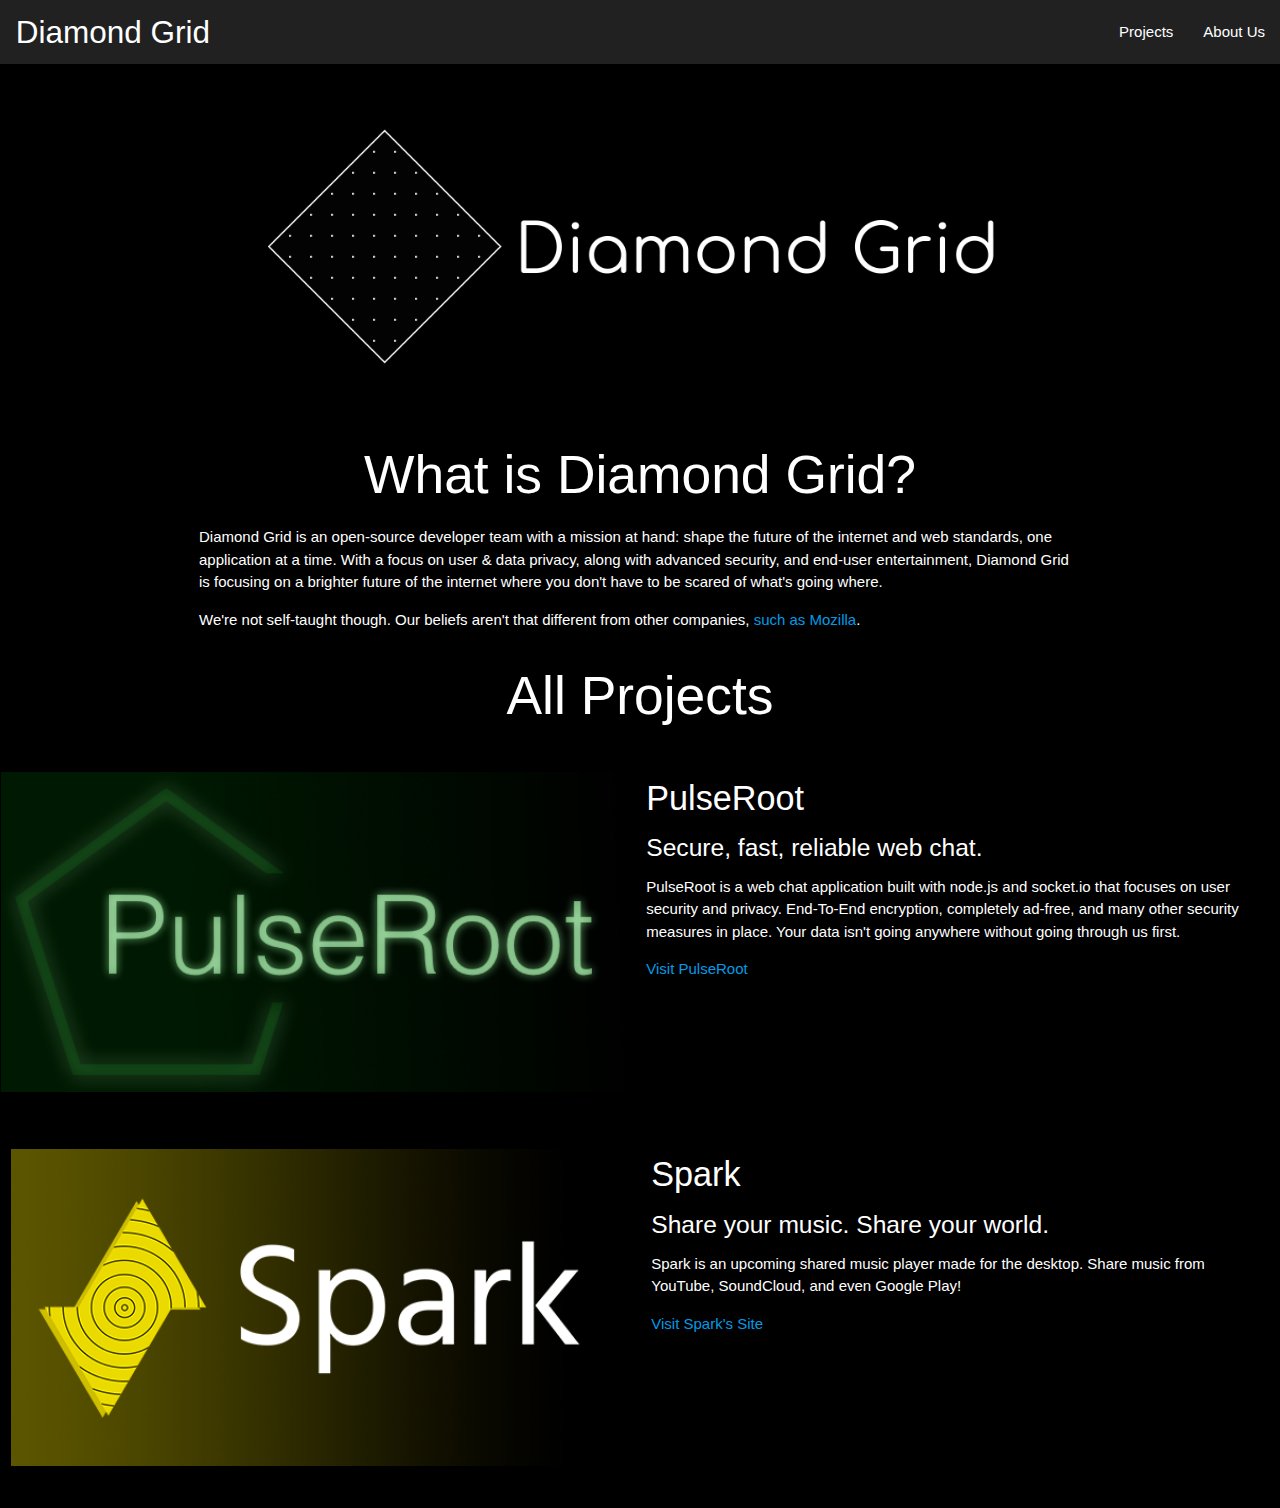
<file: index.html>
<!DOCTYPE html>
<html lang="en-US">
    <head>
        <title>Diamond Grid Official Site</title>
        <link rel="stylesheet" href="./css/default.css" type="text/css"/>
        <script src="https://cdnjs.cloudflare.com/ajax/libs/materialize/1.0.0/js/materialize.min.js"></script>
        <script>
            document.addEventListener('DOMContentLoaded', function() {
                M.AutoInit();
            });
        </script>
        <meta name="viewport" content="width=device-width, initial-scale=1.0"/>
        <meta name="description" content="The official site for Diamond Grid"/>
        <meta charset="utf8"/>
    </head>
    <body>
        <ul id="dropdown1" class="dropdown-content">
            <li><a href="pages/desktop.html">Desktop</a></li>
            <li><a href="pages/web.html">Web</a></li>
        </ul>
        <nav>
            <div class="nav-wrapper grey darken-4">
                <a href="#" class="brand-logo">&ensp;Diamond Grid</a>
                <a href="#" class="sidenav-trigger" data-target="mobile-menu"><i class="material-icons">menu</i></a>
                <ul id="nav-mobile" class="right hide-on-med-and-down">
                    <li><a class="dropdown-trigger" href="#!" data-target="dropdown1">Projects</a></li>
                    <li><a href="pages/about.html">About Us</a></li>
                </ul>
            </div>
        </nav>
        <ul id="mobile-menu" class="sidenav grey darken-4">
            <li><a class="subheader">Diamond Grid</a></li>
            <li><a href="./pages/about.html">About Us</a></li>
            <li><div class="divider"></div></li>
            <li><a class="subheader">Projects</a></li>
            <li><a href="./pages/desktop.html">Desktop Apps</a></li>
            <li><a href="./pages/web.html">Web Apps</a></li>
        </ul>
        <main>
            <div class="main">
                <p class="center"><img src="./images/DiamondGridBanner.png" width="60%" height="auto" alt="Diamond Grid Banner"/></p>
                <div class="container"> 
                    <h2 class="center">What is Diamond Grid?</h2>
                    <p>Diamond Grid is an open-source developer team with a mission at hand: shape the future of the internet and web standards, one application at a time. With a focus on user &amp; data privacy, along with advanced security, and end-user entertainment, Diamond Grid is focusing on a brighter future of the internet where you don't have to be scared of what's going where.</p>
                    <p>We're not self-taught though. Our beliefs aren't that different from other companies, <a href="https://www.mozilla.org/en-US/about/manifesto/" target="_blank">such as Mozilla</a>.</p>
                </div>
                <h2 class="center">All Projects</h2>
            </div>
            <div class="row" style="margin-left: -10px">
                <div class="col s12 m6"><p><img src="./images/PulseRootGradient.png" width="100%" height="auto"/></p></div>
                <div class="col s12 m6">
                    <h4>PulseRoot</h4>
                    <h5>Secure, fast, reliable web chat.</h5>
                    <p>PulseRoot is a web chat application built with node.js and socket.io that focuses on user security and privacy. End-To-End encryption, completely ad-free, and many other security measures in place. Your data isn't going anywhere without going through us first.</p>
                    <p><a href="https://www.pulseroot.ga/" target="_blank">Visit PulseRoot</a></p>
                </div>
            </div>
            <div class="row">
                <div class="col s12 m6"><p><img src="./images/sparkbanner.png" width="100%" height="auto"/></p></div>
                <div class="col s12 m6">
                    <h4>Spark</h4>
                    <h5>Share your music. Share your world.</h5>
                    <p>Spark is an upcoming shared music player made for the desktop. Share music from YouTube, SoundCloud, and even Google Play!</p>
                    <p><a href="https://www.sparkapp.tk/" target="_blank">Visit Spark's Site</a></p>
                </div>
            </div>
        </main>
    </body>
</html>
</file>
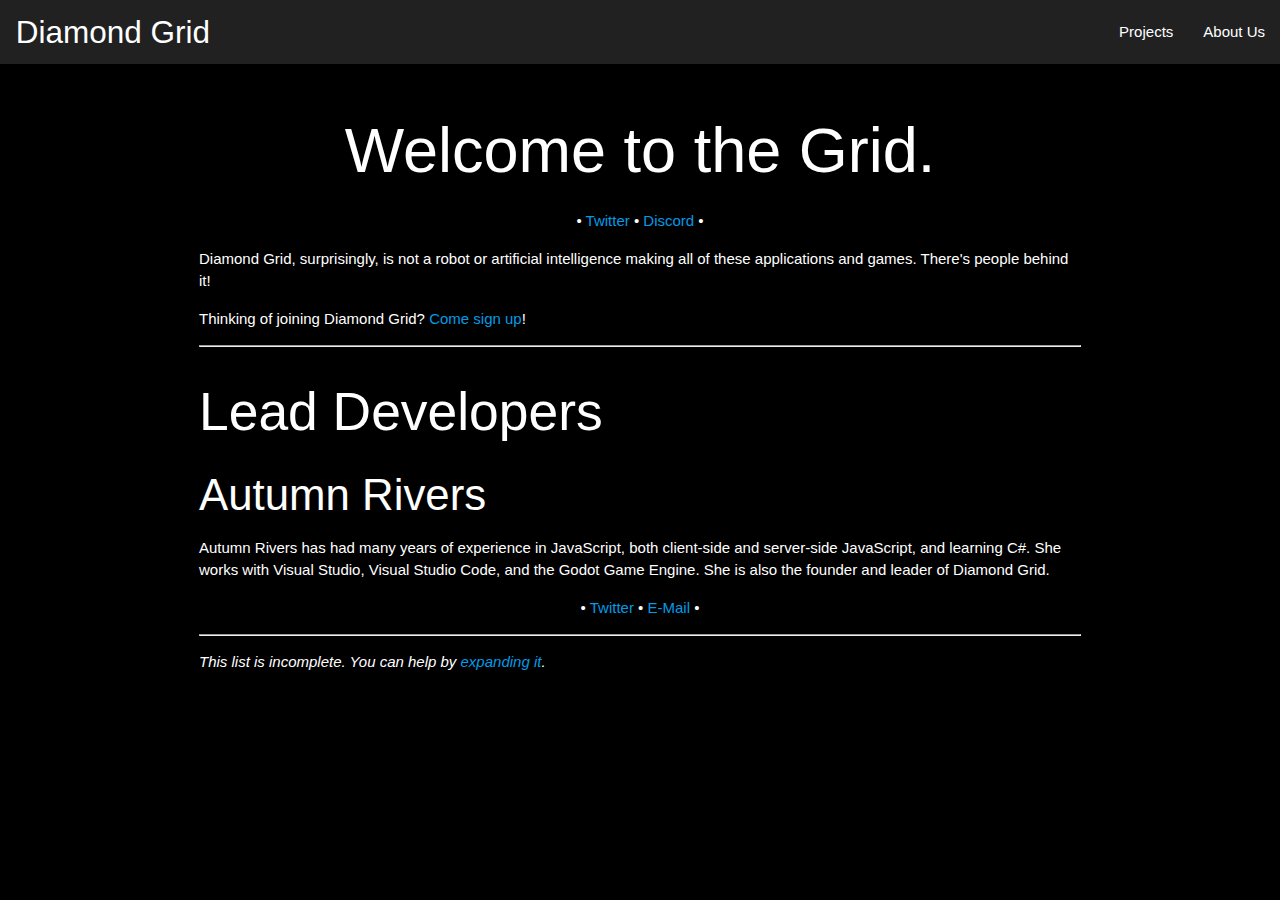
<file: pages/about.html>
<!DOCTYPE html>
<html lang="en-US">
    <head>
        <title>Diamond Grid Official Site</title>
        <link rel="stylesheet" href="../css/default.css" type="text/css"/>
        <script src="https://cdnjs.cloudflare.com/ajax/libs/materialize/1.0.0/js/materialize.min.js"></script>
        <script>
            document.addEventListener('DOMContentLoaded', function() {
                M.AutoInit();
            });
        </script>
        <meta name="viewport" content="width=device-width, initial-scale=1.0"/>
        <meta name="description" content="The official site for Diamond Grid"/>
        <meta charset="utf8"/>
    </head>
    <body>
        <ul id="dropdown1" class="dropdown-content">
            <li><a href="../pages/desktop.html">Desktop</a></li>
            <li><a href="../pages/web.html">Web</a></li>
        </ul>
        <nav>
            <div class="nav-wrapper grey darken-4">
                <a href="#" class="brand-logo">&ensp;Diamond Grid</a>
                <a href="#" class="sidenav-trigger" data-target="mobile-menu"><i class="material-icons">menu</i></a>
                <ul id="nav-mobile" class="right hide-on-med-and-down">
                    <li><a class="dropdown-trigger" href="#!" data-target="dropdown1">Projects</a></li>
                    <li><a href="../pages/about.html">About Us</a></li>
                </ul>
            </div>
        </nav>
        <ul id="mobile-menu" class="sidenav grey darken-4">
            <li><a class="subheader">Diamond Grid</a></li>
            <li><a href="../pages/about.html">About Us</a></li>
            <li><div class="divider"></div></li>
            <li><a class="subheader">Projects</a></li>
            <li><a href="../pages/desktop.html">Desktop Apps</a></li>
            <li><a href="../pages/web.html">Web Apps</a></li>
        </ul>
        <main>
            <div class="main">
                <div class="container">
                    <h1 class="center">Welcome to the Grid.</h1>
                    <p class="center">&#8226; <a href="https://www.twitter.com/DiamondGridUS" target="_blank">Twitter</a> &#8226; <a href="https://discord.gg/JDbXyGs" target="_blank">Discord</a> &#8226;</p>
                    <p>Diamond Grid, surprisingly, is not a robot or artificial intelligence making all of these applications and games. There's people behind it!</p>
                    <p>Thinking of joining Diamond Grid? <a href="https://forms.gle/MJh9s2PRm3SPUAw96" target="_blank">Come sign up</a>!</p>

                    <hr/>

                    <h2>Lead Developers</h2>
                    <h3>Autumn Rivers</h3>
                    <p>Autumn Rivers has had many years of experience in JavaScript, both client-side and server-side JavaScript, and learning C#. She works with Visual Studio, Visual Studio Code, and the Godot Game Engine. She is also the founder and leader of Diamond Grid.</p>
                    <p class="center">&#8226; <a href="https://www.twitter.com/NatiRivers" target="_blank">Twitter</a> &#8226; <a href="mailto:natirivers@protonmail.ch" target="_blank">E-Mail</a> &#8226;</p>

                    <hr/>

                    <p><i>This list is incomplete. You can help by <a href="https://forms.gle/MJh9s2PRm3SPUAw96" target="_blank">expanding it</a>.</i></p>
                </div>
            </div>
        </main>

    </body>
</html>
</file>
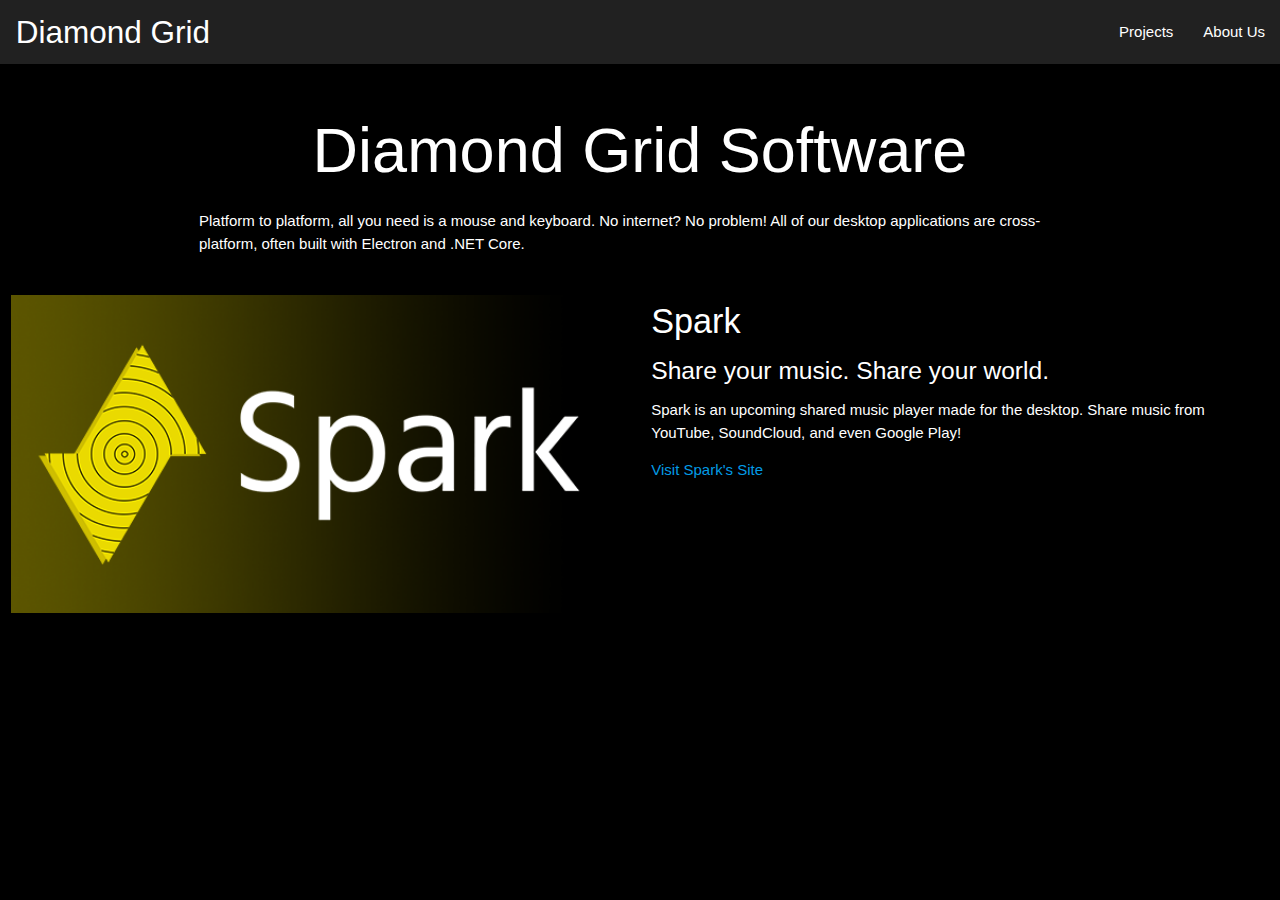
<file: pages/desktop.html>
<!DOCTYPE html>
<html lang="en-US">
    <head>
        <title>Diamond Grid Official Site</title>
        <link rel="stylesheet" href="../css/default.css" type="text/css"/>
        <script src="https://cdnjs.cloudflare.com/ajax/libs/materialize/1.0.0/js/materialize.min.js"></script>
        <script>
            document.addEventListener('DOMContentLoaded', function() {
                M.AutoInit();
            });
        </script>
        <meta name="viewport" content="width=device-width, initial-scale=1.0"/>
        <meta name="description" content="The official site for Diamond Grid"/>
        <meta charset="utf8"/>
    </head>
    <body>
        <ul id="dropdown1" class="dropdown-content">
            <li><a href="../pages/desktop.html">Desktop</a></li>
            <li><a href="../pages/web.html">Web</a></li>
        </ul>
        <nav>
            <div class="nav-wrapper grey darken-4">
                <a href="#" class="brand-logo">&ensp;Diamond Grid</a>
                <a href="#" class="sidenav-trigger" data-target="mobile-menu"><i class="material-icons">menu</i></a>
                <ul id="nav-mobile" class="right hide-on-med-and-down">
                    <li><a class="dropdown-trigger" href="#!" data-target="dropdown1">Projects</a></li>
                    <li><a href="../pages/about.html">About Us</a></li>
                </ul>
            </div>
        </nav>
        <ul id="mobile-menu" class="sidenav grey darken-4">
            <li><a class="subheader">Diamond Grid</a></li>
            <li><a href="../pages/about.html">About Us</a></li>
            <li><div class="divider"></div></li>
            <li><a class="subheader">Projects</a></li>
            <li><a href="../pages/desktop.html">Desktop Apps</a></li>
            <li><a href="../pages/web.html">Web Apps</a></li>
        </ul>
        <main>
            <div class="main">
                <div class="container">
                    <h1 class="center">Diamond Grid Software</h1>
                    <p>Platform to platform, all you need is a mouse and keyboard. No internet? No problem! All of our desktop applications are cross-platform, often built with Electron and .NET Core.</p>
                </div>
            </div>
            <div class="row">
                <div class="col s12 m6"><p><img src="../images/sparkbanner.png" width="100%" height="auto"/></p></div>
                <div class="col s12 m6">
                    <h4>Spark</h4>
                    <h5>Share your music. Share your world.</h5>
                    <p>Spark is an upcoming shared music player made for the desktop. Share music from YouTube, SoundCloud, and even Google Play!</p>
                    <p><a href="https://www.sparkapp.tk/" target="_blank">Visit Spark's Site</a></p>
                </div>
            </div>
        </main>

    </body>
</html>
</file>
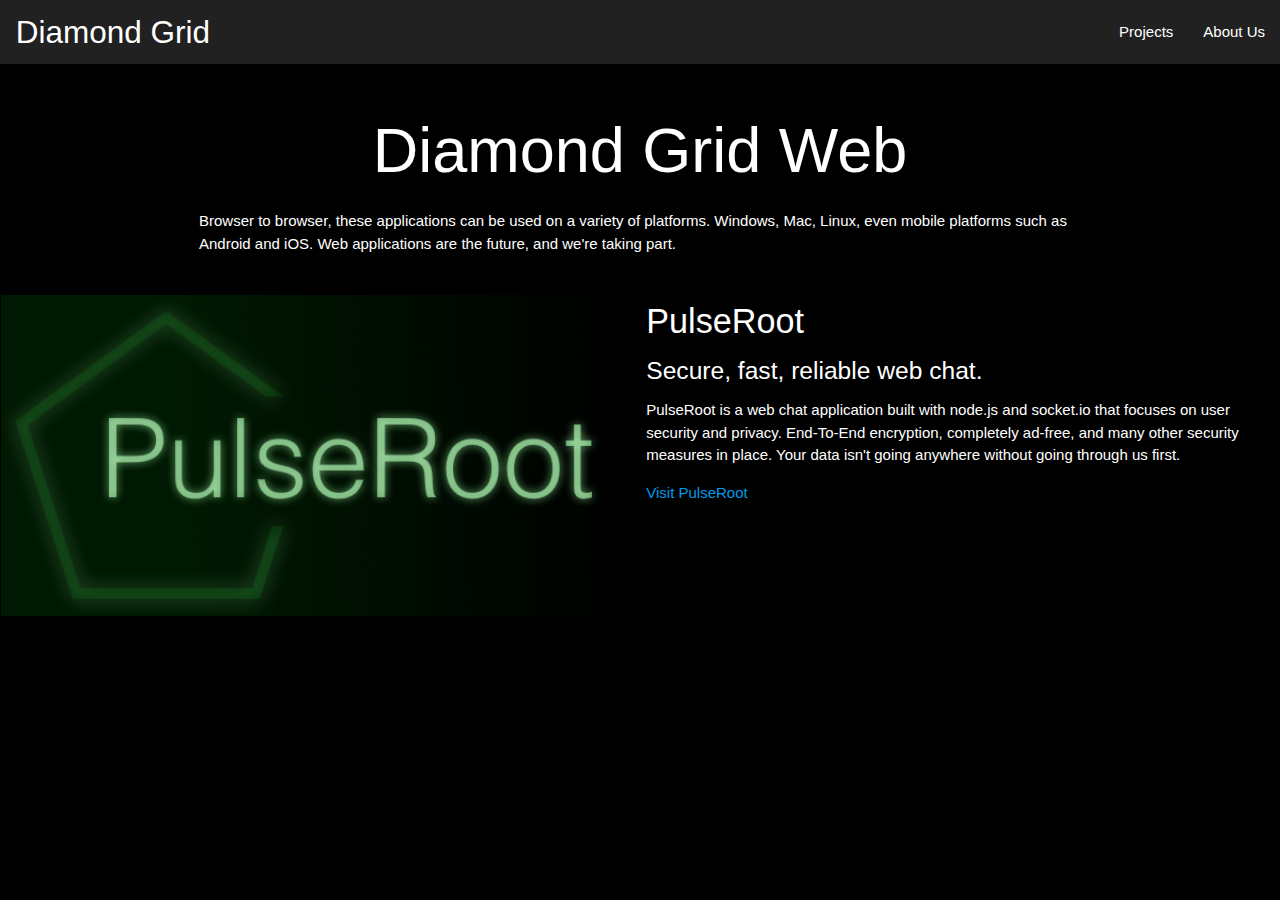
<file: pages/web.html>
<!DOCTYPE html>
<html lang="en-US">
    <head>
        <title>Diamond Grid Official Site</title>
        <link rel="stylesheet" href="../css/default.css" type="text/css"/>
        <script src="https://cdnjs.cloudflare.com/ajax/libs/materialize/1.0.0/js/materialize.min.js"></script>
        <script>
            document.addEventListener('DOMContentLoaded', function() {
                M.AutoInit();
            });
        </script>
        <meta name="viewport" content="width=device-width, initial-scale=1.0"/>
        <meta name="description" content="The official site for Diamond Grid"/>
        <meta charset="utf8"/>
    </head>
    <body>
        <ul id="dropdown1" class="dropdown-content">
            <li><a href="../pages/desktop.html">Desktop</a></li>
            <li><a href="../pages/web.html">Web</a></li>
        </ul>
        <nav>
            <div class="nav-wrapper grey darken-4">
                <a href="#" class="brand-logo">&ensp;Diamond Grid</a>
                <a href="#" class="sidenav-trigger" data-target="mobile-menu"><i class="material-icons">menu</i></a>
                <ul id="nav-mobile" class="right hide-on-med-and-down">
                    <li><a class="dropdown-trigger" href="#!" data-target="dropdown1">Projects</a></li>
                    <li><a href="../pages/about.html">About Us</a></li>
                </ul>
            </div>
        </nav>
        <ul id="mobile-menu" class="sidenav grey darken-4">
            <li><a class="subheader">Diamond Grid</a></li>
            <li><a href="../pages/about.html">About Us</a></li>
            <li><div class="divider"></div></li>
            <li><a class="subheader">Projects</a></li>
            <li><a href="../pages/desktop.html">Desktop Apps</a></li>
            <li><a href="../pages/web.html">Web Apps</a></li>
        </ul>
        <main>
            <div class="main">
                <div class="container">
                    <h1 class="center">Diamond Grid Web</h1>
                    <p>Browser to browser, these applications can be used on a variety of platforms. Windows, Mac, Linux, even mobile platforms such as Android and iOS. Web applications are the future, and we're taking part.</p>
                </div>
            </div>
            <div class="row" style="margin-left: -10px">
                <div class="col s12 m6"><p><img src="../images/PulseRootGradient.png" width="100%" height="auto"/></p></div>
                <div class="col s12 m6">
                    <h4>PulseRoot</h4>
                    <h5>Secure, fast, reliable web chat.</h5>
                    <p>PulseRoot is a web chat application built with node.js and socket.io that focuses on user security and privacy. End-To-End encryption, completely ad-free, and many other security measures in place. Your data isn't going anywhere without going through us first.</p>
                    <p><a href="https://www.pulseroot.ga/" target="_blank">Visit PulseRoot</a></p>
                </div>
            </div>
        </main>
    </body>
</html>
</file>
<file: css/default.css>
@import url('https://cdnjs.cloudflare.com/ajax/libs/materialize/1.0.0/css/materialize.min.css');
@import url('https://fonts.googleapis.com/icon?family=Material+Icons');

body {
    padding: 0;
    margin: 0;
    font-family: 'Helvetica', 'Arial', sans-serif;
    background-color: black;
    color: white;
}

div.main {
    padding: 10px;
}

.align-right {
    text-align: right;
}

#mobile-menu * {
    color: white;
}

#mobile-menu .subheader {
    color: gray;
}
</file>
